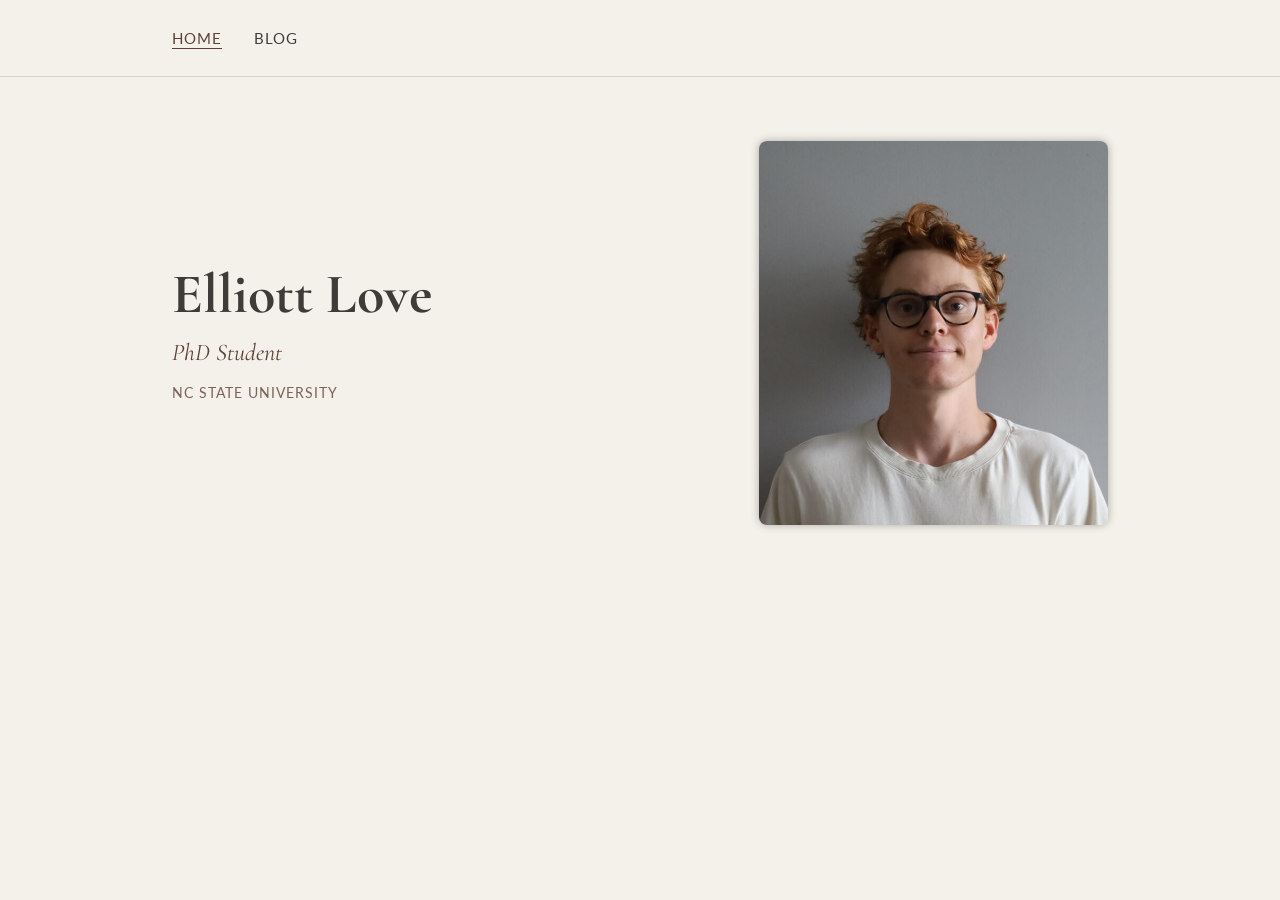
<file: index.html>
<!DOCTYPE html>
<html lang="en">
<head>
    <meta charset="UTF-8">
    <meta name="viewport" content="width=device-width, initial-scale=1.0">
    <meta name="description" content="Elliott Love — PhD Student at NC State University.">
    <title>Elliott Love</title>
    <link rel="preconnect" href="https://fonts.googleapis.com">
    <link rel="preconnect" href="https://fonts.gstatic.com" crossorigin>
    <link href="https://fonts.googleapis.com/css2?family=Cormorant+Garamond:ital,wght@0,600;0,700;1,400&family=Lato:wght@400;700&display=swap" rel="stylesheet">
    <link rel="stylesheet" href="style.css?v=20261006-calculus-resources">
</head>
<body>
    <a class="skip-link" href="#main">Skip to content</a>
    <nav aria-label="Main navigation">
        <div class="nav-container">
            <ul class="nav-links">
                <li><a href="index.html" aria-current="page">Home</a></li>
                <li><a href="blog.html">Blog</a></li>
            </ul>
        </div>
    </nav>

    <main id="main">
        <section class="profile-container" aria-labelledby="name">
            <div class="profile-text">
                <h1 id="name">Elliott Love</h1>
                <p class="role">PhD Student</p>
                <p class="university">NC State University</p>
            </div>
            <div class="profile-image">
                <img src="image.png" alt="Elliott Love">
            </div>
        </section>
    </main>
</body>
</html>
</file>
<file: style.css>
:root {
    --bg-color: #f4f1ea;
    --text-primary: #3e3b39;
    --text-secondary: #5d4037;
    --accent: #7c6258;
    --border: rgba(62, 59, 57, 0.16);
    --font-heading: 'Cormorant Garamond', Georgia, serif;
    --font-body: 'Lato', Arial, sans-serif;
}

* {
    margin: 0;
    padding: 0;
    box-sizing: border-box;
}

body {
    background: var(--bg-color);
    color: var(--text-primary);
    font-family: var(--font-body);
    font-size: 18px;
    line-height: 1.6;
}

a {
    color: var(--text-secondary);
    text-underline-offset: 0.25em;
}

a:focus-visible {
    outline: 2px solid var(--text-secondary);
    outline-offset: 5px;
}

.skip-link {
    position: absolute;
    left: 1rem;
    top: -5rem;
    z-index: 200;
    padding: 0.5rem 1rem;
    background: var(--bg-color);
}

.skip-link:focus {
    top: 0.5rem;
}

nav {
    border-bottom: 1px solid var(--border);
}

.nav-container {
    max-width: 1000px;
    margin: 0 auto;
    padding: 1rem 2rem;
}

.nav-links {
    display: flex;
    flex-wrap: wrap;
    gap: 0.25rem clamp(1rem, 4vw, 2rem);
    list-style: none;
}

.nav-links a {
    display: inline-flex;
    white-space: nowrap;
    align-items: center;
    min-height: 44px;
    color: var(--text-primary);
    font-size: 0.95rem;
    text-transform: uppercase;
    letter-spacing: 1px;
    text-decoration: none;
}

.nav-links a:hover,
.nav-links a[aria-current="page"] {
    color: var(--text-secondary);
    text-decoration: underline;
    text-decoration-thickness: 1px;
}

main {
    max-width: 1000px;
    margin: 0 auto;
    padding: 4rem 2rem;
}

h1, h2, h3 {
    font-family: var(--font-heading);
    line-height: 1.15;
}

h1 {
    font-size: clamp(2.75rem, 7vw, 3.5rem);
    font-weight: 700;
}

.profile-container {
    display: grid;
    grid-template-columns: 1.5fr 1fr;
    gap: 4rem;
    align-items: center;
}

.profile-text h1 {
    margin-bottom: 0.5rem;
}

.role {
    margin-bottom: 0.5rem;
    font-family: var(--font-heading);
    font-size: 1.5rem;
    font-style: italic;
    color: var(--text-secondary);
}

.university {
    font-size: 0.9rem;
    text-transform: uppercase;
    letter-spacing: 1px;
    color: var(--accent);
}

.profile-image img {
    display: block;
    width: 100%;
    max-width: 350px;
    aspect-ratio: 1 / 1.1;
    object-fit: cover;
    border-radius: 8px;
    box-shadow: 0 0 8px rgba(0, 0, 0, 0.3);
}

body.blog {
    background: #fff;
}

.blog > nav,
.blog-header {
    background: var(--bg-color);
}

main.blog-page {
    max-width: none;
    padding: 0;
}

.blog-header {
    padding: 44px 0 42px;
}

.blog-header-inner {
    max-width: 1000px;
    margin: 0 auto;
    padding-inline: 2rem;
}

.blog-header h1 {
    font-size: clamp(50px, 11vw, 78px);
    line-height: 1;
    font-weight: 600;
    letter-spacing: -1.5px;
}

.blog-subtitle {
    max-width: 580px;
    margin-top: 12px;
    color: var(--accent);
    font: italic 22px/1.5 var(--font-heading);
}

.blog-banner {
    display: block;
    width: 100%;
    height: auto;
    aspect-ratio: 3 / 1;
    margin-top: 30px;
    object-fit: contain;
}

/* Each full-width rule marks a post; prose stays in a comfortable reading column. */
.blog-post {
    border-top: 2px solid #8d7768;
    padding-bottom: 48px;
    background: #fff;
    overflow-wrap: break-word;
}

.post-header,
.post-text {
    width: min(960px, calc(100% - 3rem));
    margin-inline: auto;
}

.post-header {
    padding-block: 36px;
    margin-bottom: 36px;
}

.post-header h2 {
    font-size: clamp(31px, 5.7vw, 42px);
    font-weight: 600;
    line-height: 1.12;
    letter-spacing: -0.5px;
}

.post-tags {
    display: flex;
    flex-wrap: wrap;
    gap: 8px;
    list-style: none;
    margin-bottom: 16px;
    font: 12px/1.4 var(--font-body);
    letter-spacing: 0.025em;
    color: #536352;
}

.post-tags li {
    padding: 5px 11px;
    border: 1px solid #dbe1d7;
    border-radius: 20px;
    background: #f3f5ef;
}

.post-header time {
    display: block;
    margin-bottom: 0.5rem;
    color: var(--accent);
    font-size: 0.9rem;
}

.post-text {
    font: 19px/1.75 Georgia, serif;
}

.post-text p {
    margin-bottom: 1.25em;
}

.post-text h3 {
    margin: 2rem 0 0.75rem;
    font-size: 1.9rem;
}

.post-text img {
    display: block;
    max-width: 100%;
    height: auto;
    margin: 1.5rem 0;
}

.post-text ul,
.post-text ol {
    padding-left: 1.5rem;
    margin: 1rem 0;
}

.post-text blockquote {
    margin: 1.5rem 0;
    padding-left: 1.25rem;
    border-left: 2px solid var(--accent);
}

.post-text .katex {
    font-size: 1.1em;
}

.post-text .katex-display {
    overflow-x: auto;
    overflow-y: hidden;
    padding-block: 0.25rem;
}

.post-text .katex-display > .katex {
    width: max-content;
    min-width: 100%;
}

.post-placeholder {
    min-height: 300px;
}

.post-placeholder .post-header {
    margin-bottom: 8px;
}

.placeholder-note,
.book-notes {
    color: #786e62;
    font-style: italic;
}

.post-text .book-list {
    margin-block: 32px 0;
    padding-left: 2rem;
}

.book-list > li {
    padding: 22px 0 24px 10px;
    border-bottom: 1px solid var(--border);
}

.book-list > li::marker {
    font-family: var(--font-heading);
    font-size: 1.7rem;
    color: var(--accent);
}

.book-list h3 {
    margin: 0 0 6px;
    font-size: 1.65rem;
}

.book-list .book-author {
    margin-bottom: 12px;
    font: 14px/1.5 var(--font-body);
    color: var(--accent);
}

.book-list .book-notes {
    margin-bottom: 0;
    font-size: 17px;
}

/* Choose a dimension, then open one visualization within it. */
.post-section {
    width: min(960px, calc(100% - 3rem));
    margin: 16px auto;
}

.post-section > summary {
    padding: 16px 22px;
    border: 1px solid #dbe1d7;
    border-radius: 4px;
    background: #f3f5ef;
    color: #3f503f;
    cursor: pointer;
}

.post-section > summary h3 {
    display: inline;
    margin-left: 8px;
    font-size: 30px;
    font-weight: 600;
    line-height: 1.2;
}

.post-section > summary:hover {
    background: #eaf0e5;
}

.post-section > summary:focus-visible {
    outline: 2px solid var(--text-secondary);
    outline-offset: 4px;
}

.post-section > .post-text {
    width: min(960px, 100%);
}

.post-section > .blog-demo {
    width: 100%;
    margin-block: 18px;
}

/* Each expandable demo contains one visualization, with no mode tabs. */
.blog-demo {
    width: min(960px, calc(100% - 3rem));
    margin: 26px auto 34px;
    border-top: 1px solid var(--border);
    border-bottom: 1px solid var(--border);
}

.blog-demo > summary {
    padding: 17px 0;
    font-size: 18px;
    cursor: pointer;
}

.blog-demo > summary:focus-visible {
    outline: 2px solid var(--text-secondary);
    outline-offset: 4px;
}

.blog-demo[open] {
    padding-bottom: 18px;
}

.post-text.demo-intro {
    width: min(960px, 100%);
    margin-block: 14px 30px;
    font-size: 18px;
}

.blog-visualization {
    display: block;
    width: 100%;
    font-family: var(--font-body);
    font-size: 16px;
    overflow-wrap: normal;
    --psc-paper: #f4f1ea;
    --psc-stage: #ece7dd;
    --psc-ink: #3e3b39;
    --psc-muted: #6d6058;
    --psc-line: rgba(62, 59, 57, 0.16);
    --psc-faint: rgba(62, 59, 57, 0.07);
    --psc-radius: 8px;
    --bs-paper: var(--psc-paper);
    --bs-stage: var(--psc-stage);
    --bs-ink: var(--psc-ink);
    --bs-muted: var(--psc-muted);
    --bs-line: var(--psc-line);
    --bs-faint: var(--psc-faint);
    --bs-radius: var(--psc-radius);
}

@media (max-width: 768px) {
    .profile-container {
        grid-template-columns: 1fr;
        gap: 2rem;
        text-align: center;
    }

    .profile-image {
        order: -1;
        width: 100%;
        max-width: 300px;
        margin: 0 auto;
    }
}

@media (max-width: 480px) {
    .nav-container {
        padding-inline: 1.5rem;
    }

    main {
        padding: 3rem 1.5rem;
    }

    .blog-header {
        padding-block: 36px 32px;
    }

    .blog-header-inner {
        padding-inline: 1.5rem;
    }
}

/* A home for future interactive calculus teaching materials. */
.resources-intro {
    max-width: 38rem;
    margin-top: 16px;
    color: var(--accent);
    font: italic 22px/1.5 var(--font-heading);
}

.resources-library {
    margin-top: 48px;
    padding-top: 28px;
    border-top: 1px solid var(--border);
}
</file>
